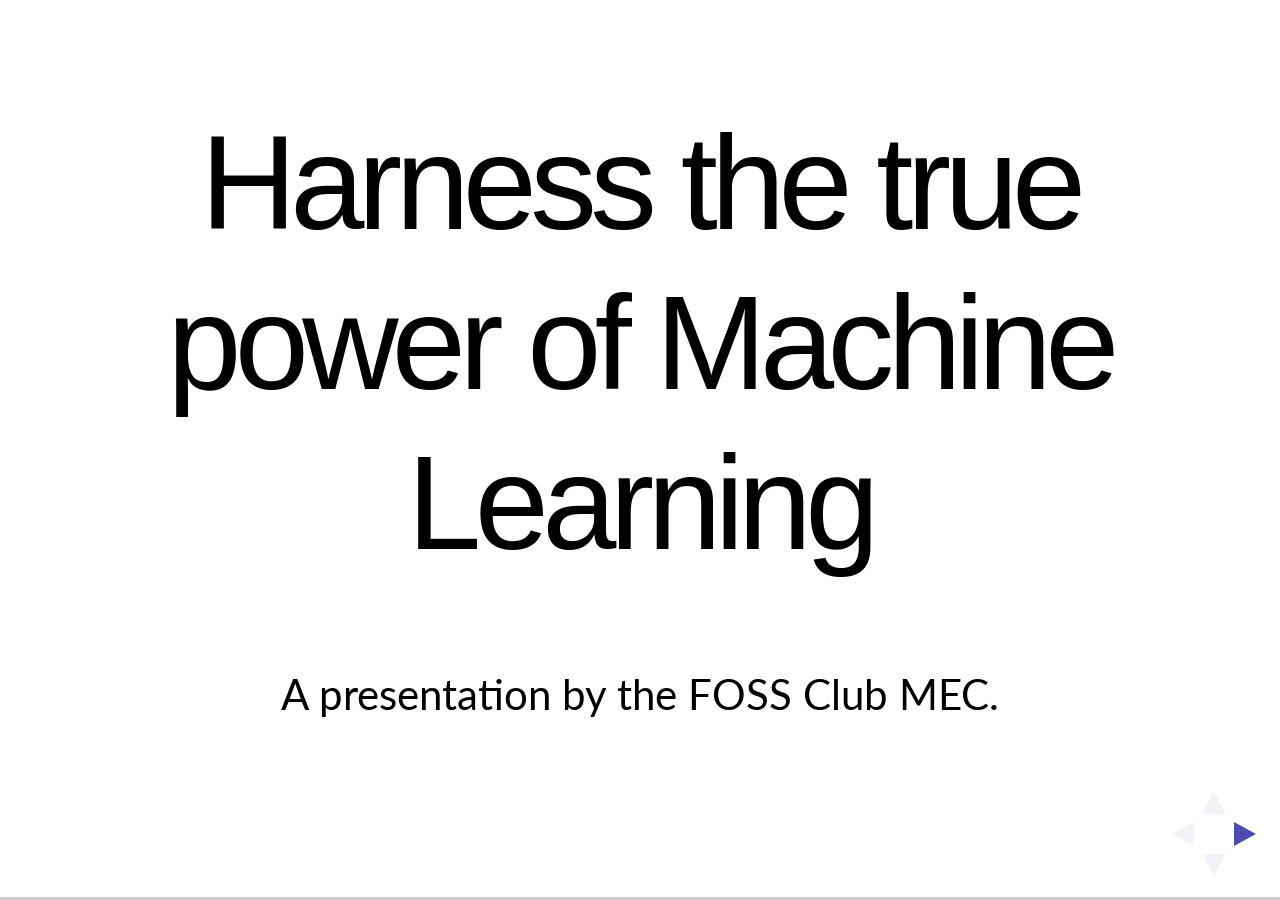
<file: index.html>
<!DOCTYPE html>
<html>
  <head>
    <title>Machine Learning</title>
    <meta charset="utf-8">
    <meta name="author" content="John Alexis Guerra Gomez">
    <meta name="description" content="The quest for insights, the true objective of big data">
    <meta name="viewport" content="width=device-width, initial-scale=1.0, maximum-scale=1.0, user-scalable=no, minimal-ui">
    <link href="style.css" rel="stylesheet">
    <script>
      var link = document.createElement( 'link' );
      link.rel = 'stylesheet';
      link.type = 'text/css';
      link.href = window.location.search.match( /print-pdf/gi ) ? 'lib/css/print/pdf.css' : 'lib/css/print/paper.css';
      document.getElementsByTagName( 'head' )[0].appendChild( link );
    </script>
    <script src="lib/js/d3.min.js"></script>
    <script src="lib/js/bumpChartPhotos.js"></script>
  </head>
  <body>
    <div class="reveal">
      <div class="slides">
        <section id="title">
          <h1>Harness the true power of Machine Learning</h1>
          <br>
          <p>A presentation by the FOSS Club MEC.</p>
        </section>

        <section id="outline">
          <h2>Outline</h2>
          <ol>
            <li>What is FOSS?</li>
            <li>How I got into Open Source.</li>
          </ol>
        </section>

        <section id="whatisfoss">
          <section>
            <h1>What Is FOSS?</h1>
            <img src="images/penguin.jpg">
          </section>
          <section>
            <h3>The term free software refers to a lack of restrictions on individual users as well as zero cost; the term open source software refers to collaborative or networked development. FOSS, which embraces the benefits and adherents of both paradigms, is gaining widespread acceptance as traditional modes of software design are challenged.</h3>
          </section>
          <section>
            <h1>The legend of the black box.</h1>
          </section>
          <section>
            <img src="images/terminal.jpg" style="border-radius: 20px; width:auto; height:400px">
            <h4>Fun Fact: This is a windows command line. But the most used system in the world is Linux, around 90% of all the computers run one or the other form of Linux</h4>
          </section>
          <section>
            <p style="font-size: 50px">Linux, or the first Open Source project ever is currently used today to build other Open Source projects and is one of the most needed tool for building software. Knowing to work with the terminal is the prime skill needed for developers. Not only Linux but even Windows and Macs have their own Command Line but the Linux terminal is the most powerful.</p>
          </section>
          <section>
            <ol>
              <li>
                <p style="font-size: 50px">Sometimes referred to as the command screen or a text interface, the command line or Windows command line is a user interface that is navigated by typing commands at prompts, instead of using the mouse.</p>
              </li>
              <li>
                <p style="font-size: 50px">You can do whatever you normally do on the Graphical interface through the command line</p>
              </li>
            </ol>
          </section>
          <section>
            <h1>Git and Github.</h1>
            <img src="images/git.png">
          </section>
          <section>
            <p style="font-size: 40px">Git and Github are other tools by which is used to build all kinds of Open Source Software. Esentially, <i>Git</i> is the distributed version control system,whle <b>GitHub</b> is a company that provides Git repository hosting (a location to store your work). It acts as a medium to host projects online and collaborate with other developers on developing the same projects. </p> 
	    <p>You can visit online github website to find a plethora of projects, but to contribute to one, you have to learn the command line and to use git within the command line(git can be installed or used on the website, though twe recommend the former). Currently there are over 21 million projects Open Source on Github</p>
          </section>
          <section>
            <h2>What is Git?</h2>
            <img src="images/tree on github.png">
          </section>
          <section>
            <p>Think of Git as a public park, with an entry and an exit from the other side. Being public, anyone can visit. Though there is a main path through the park, one has the liberty to take a side lane, explore what nature has to offer! Maybe come up with a change or two? Make it a better place, and return back to the main path, knowing that you have contributed. So the next one to step in will see from the main path how much more scenic has it become over all. When multiple people make small contributions,it leads to major upgrades in the standards. BUt what if someone made an unecessary change? NO problem! The park has a (virtual) history tracker, and lets you return to it's former state.</p>
          </section>
	  <section>
	    <p>The Park is your project, being public meant open sourced, while the visitors were us! The memebers making changes to enhance our project. And all this is can be visualised as a tree changes that happen, thanks to Git.</p>
   	    <p>Yet, it is quite a mystery what unix means by this:</p>
	    <img src="images/man git.png">
	  </section>
          <section>
            <h2>GitHub is the platform we use to execute Git online</h2> 
             <img src="images/git repository.png">
	     <p>We store our repositories in their drive, thus having an online back-up area. There are other websites to do the same (BucketGit for instance), but we prefer to use Github for its simple outline and user friendly interface.</p> 
          </section>
          <section>
            <p>Just like the public park analogy, Github is open sourced in the sense that anyone can fork(keep a copy in self-account), clone(download to edit), and merge if acceptable(to perfect the work), thus fostering the ideals we have of FOSS</p>
          </section>
        </section>

        <section id="getinto">
          <section>
            <h1>How I got into Open Source.</h1>
          </section>
          <section>
            <h2>You might have heard of the Vs of Big Data</h2>
            <ul>
              <li class="fragment">Volume</li>
              <li class="fragment">Velocity</li>
              <li class="fragment">Variety</li>
              <li class="fragment">and Veracity and Value</li>
              <li class="fragment">Too ambiguous!! Let's go beyond that</li>
            </ul>
          </section>
          <section>
            <h1>Fill with details.</h1>
          </section>
        </section>
        <section id="getintoFOSS">
        <section>
          <h1>How do I get into FOSS?</h1>
        </section>
        <section>
          <h2>What is GSOC?</h2>
            <li >
              <p style="font-size: 45px">Google Summer of Code is a global program focused on bringing more student developers into open source software development.The program invites students who meet their eligibility criteria to post at most 5 applications that detail the software-coding project they wish to work on. These applications are then evaluated by the corresponding mentoring organization.
              </p>
            </li>
        </section>
        <section>
          <h2>Benefits of GSOC</h2>
          <ul>
            <li class="fragment">
              <b>Community</b>
              <p>Helps you in networking and gaining contacts. A lot of people also work in good startups and companies, which might be of interest for future employment.</p>
            </li>
            <li class="fragment">
              <b>Career</b>
              <p>Google Summer of Code is quite competitive. The fact that you were selected demonstrates an above average skill level, which acts positively when you are looking for jobs. Also, the fact that it is Google administered also adds a cherry to the top. So, companies do pay attention to this.</p>
            </li>
          </ul>
        </section>
        <section>
          <ul>
            <li>
              <b>Chance with Google itself</b>
              <p>One time referral given to Google Summer of Code students can be used for a possible job opportunity at Google itself. Several people have been contacted by Google post their GSoC and offered internships/jobs.</p>
            </li>
            <li class="fragment">
              <b>Stipend</b>
              <p>Google pays a really competitive stipend.</p>
            </li>
          </ul>
        </section>
        <section>
          <h2>Finding the right Open Source Organization</h2>
          <ul>
          <li>
            <p>GSoC or any other open source contribution is about interacting with a community of like-minded people and contributing along with them to a common cause.Find an organization that works in an area that you are interested.</p>
          </li>
          <li>
            <p>Look for projects in your area of interest (app development, AI, networking etc.) and choose the one that matches your skill set.</p>
          </li>
          <li>
            <p>spend some time learning and implementing a mini project in that area, and once you feel more comfortable, then start looking for open-source projects in your area of interest.</p>
          </li>
          </ul>
        </section>
        <section>
        <h2>Tools used for Open Source Development</h2>
        <ul>
          <li class="fragment">
            <b>Communication Channels</b>
            <p>Most open source organizations use mailing lists/Internet Relay Chat to communicate with each other, as not all working on the project are in proximity. IRC or Internet Relay Chat is a giant chat room for a community that can have one or hundreds of users. It is a great way for someone to pose a general question and for anyone to answer the question versus sending email to one person directly.</p>
          </li>
        </ul>
        </section>
        <section>
        <ul>
            <li>
              <b>Version Control Systems</b>
              <p>A version control system (also known as a Revision Control System) is a repository of files, often the files for the source code of computer programs, with monitored access. Every change made to the source is tracked, along with who made the change, why they made it, and references to problems fixed, or enhancements introduced, by the change.</p>
              <p><b>Git</b> and <b>Mercurial</b> are the leading distributed Version Control Systems.</p>
            </li>
        </ul>
        </section>
        <section>
        <ul>
          <li>
            <b>Bug Tracking Systems</b>
            <p>A bug tracking system or defect tracking system is a software application, which keeps track of reported software bugs in software development projects. The time a bug was reported, its severity, details on how to reproduce the bug and the erroneous program behaviour gets recorded in a database, which is the major component of a bug tracking system.</p> 
            <p><b>Bugzilla</b> and <b>Mantis</b> Bug Tracker are the commonly used bug tracking systems.</p>
          </li>
        </ul>
        </section>
        </section>
        <section id="gitandgithub">
          <section>
            <h1>more</h1>
          </section>
          <section>
            <h2>How to make sense of it?</h2>
            <ul>
              <li class="fragment">Statistical Analysis</li>
              <li class="fragment">Machine Learning and Artificial Intelligence</li>
              <li class="fragment">Visual Analytics (and data analytics)</li>
            </ul>
          </section>
          <section>
            <h1>Fill with details.</h1>
          </section>
        </section>

        <section id="webdevelopment">
          <section>
            <h1>more</h1>
          </section>
          <section>
            <h1>Fill with details.</h1>
          </section>
        </section>
        <section>
          <h1>Thank You.</h1>
        </section>
      </div>
    </div>
    <script src="lib/js/head.min.js"></script>
    <script src="lib/js/reveal.js"></script>
    <script>
      Reveal.initialize({
        controls: true,
        progress: true,
        history: true,
        center: true,
        rollingLinks: true,
        transition: "convex",
        //- width: "90%",
        //- height: 1.0,
        dependencies: [
          // Cross-browser shim that fully implements classList - https://github.com/eligrey/classList.js/
          { src: 'lib/js/classList.js', condition: function() { return !document.body.classList; } },
      
          // Interpret Markdown in <section> elements
          { src: 'plugin/markdown/marked.js', condition: function() { return !!document.querySelector( '[data-markdown]' ); } },
          { src: 'plugin/markdown/markdown.js', condition: function() { return !!document.querySelector( '[data-markdown]' ); } },
      
          // Syntax highlight for <code> elements
          { src: 'plugin/highlight/highlight.js', async: true, callback: function() { hljs.initHighlightingOnLoad(); } },
      
          // Zoom in and out with Alt+click
          { src: 'plugin/zoom-js/zoom.js', async: true },
      
          // Speaker notes
          { src: 'plugin/notes/notes.js', async: true },
      
          //- // Remote control your reveal.js presentation using a touch device
          //- { src: 'plugin/remotes/remotes.js', async: true },
      
          //- // MathJax
          //- { src: 'plugin/math/math.js', async: true }
        ]
      });
    </script>
    <script>
      (function(i,s,o,g,r,a,m){i['GoogleAnalyticsObject']=r;i[r]=i[r]||function(){
      (i[r].q=i[r].q||[]).push(arguments)},i[r].l=1*new Date();a=s.createElement(o),
      m=s.getElementsByTagName(o)[0];a.async=1;a.src=g;m.parentNode.insertBefore(a,m)
      })(window,document,'script','//www.google-analytics.com/analytics.js','ga');
      
      ga('create', 'UA-50178794-5', 'auto');
      ga('send', 'pageview');
    </script>
  </body>
</html>
</file>
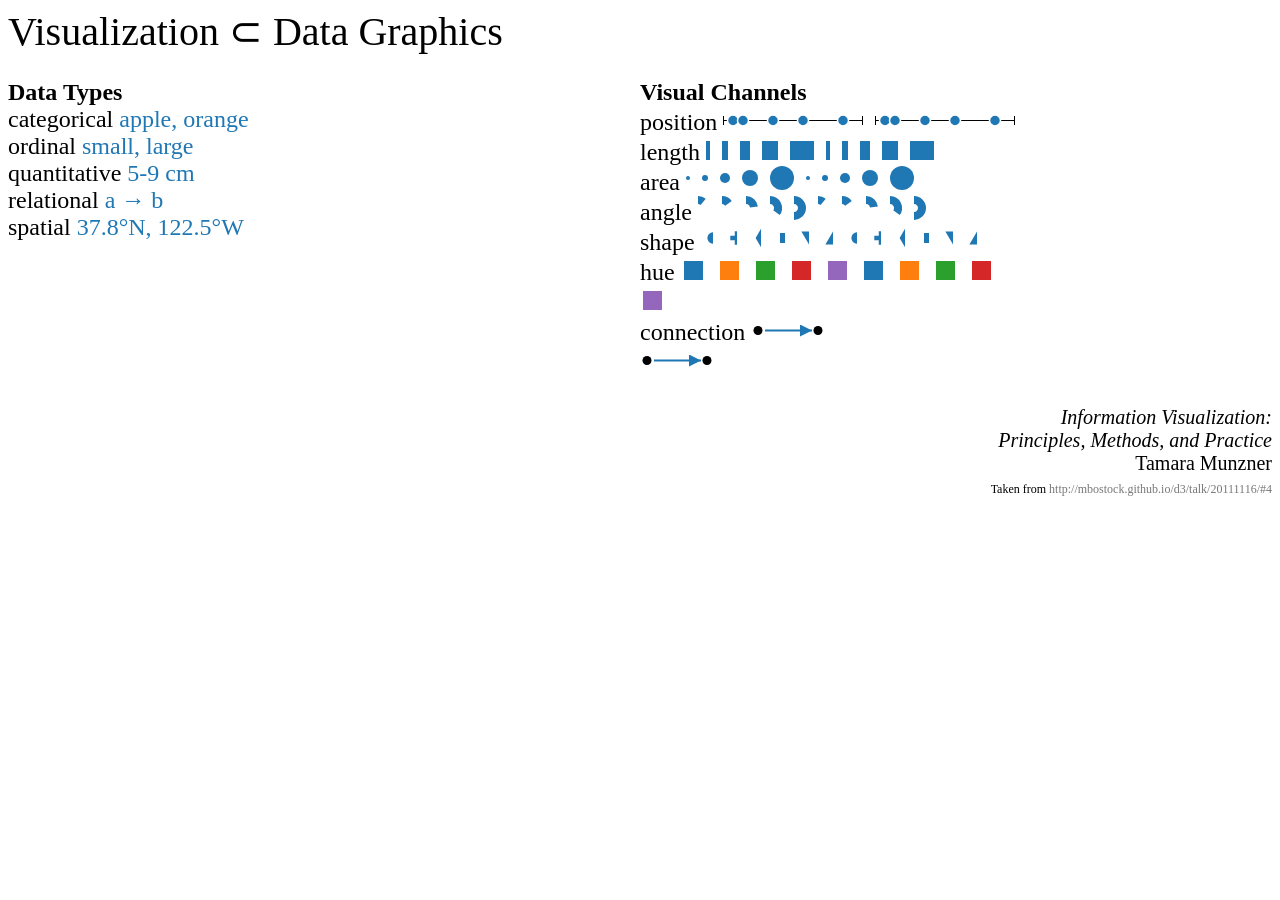
<file: munzner.html>
<!DOCTYPE html>
<!-- saved from url=(0055)http://mbostock.github.io/d3/talk/20111116/munzner.html -->
<html><head><meta http-equiv="Content-Type" content="text/html; charset=UTF-8">

    <link type="text/css" rel="stylesheet" href="./munzner_files/style.css">
    <style type="text/css">

ul {
  margin: 0;
  padding: 0;
  list-style-type: none;
}

li {
  width: 400px;
  overflow: hidden;
}

li.hidden {
  opacity: .1;
}

li span {
  position: relative;
  color: #1f77b4;
  font-size: 24px;
}

li span div {
  display: inline-block;
  width: 24px;
  height: 24px;
  margin-right: .5em;
}

    </style>
  </head>
  <body>
    <h1>Visualization ⊂ Data Graphics</h1>
    <h2 style="font-size:20px;"><i>Information Visualization:<br>Principles, Methods, and Practice</i><br>Tamara Munzner<br>
      <span style="font-size:12px;">Taken from <a href="http://mbostock.github.io/d3/talk/20111116/#4">http://mbostock.github.io/d3/talk/20111116/#4</a></span></h2>
    <p>
    </p>
    <div style="position:absolute;left:50%;">
      <b>Visual Channels</b>
      <ul id="encodings">
        <li id="position" class="">position <span><div style="width: 140px;"><svg width="140" height="24"><path d="M0.5,19V10V14.5H139.5V10V19" style="fill: none; stroke: black;"></path><circle cx="10" cy="14.5" r="5.5" style="fill: rgb(31, 119, 180); stroke: white; stroke-width: 1.5px;"></circle><circle cx="20" cy="14.5" r="5.5" style="fill: rgb(31, 119, 180); stroke: white; stroke-width: 1.5px;"></circle><circle cx="50" cy="14.5" r="5.5" style="fill: rgb(31, 119, 180); stroke: white; stroke-width: 1.5px;"></circle><circle cx="80" cy="14.5" r="5.5" style="fill: rgb(31, 119, 180); stroke: white; stroke-width: 1.5px;"></circle><circle cx="120" cy="14.5" r="5.5" style="fill: rgb(31, 119, 180); stroke: white; stroke-width: 1.5px;"></circle></svg></div></span></li>
        <li id="length" class="">length <span><div style="width: 4px;"><svg width="4" height="24"><rect y="5" width="4" height="19" style="fill: rgb(31, 119, 180);"></rect></svg></div><div style="width: 6px;"><svg width="6" height="24"><rect y="5" width="6" height="19" style="fill: rgb(31, 119, 180);"></rect></svg></div><div style="width: 10px;"><svg width="10" height="24"><rect y="5" width="10" height="19" style="fill: rgb(31, 119, 180);"></rect></svg></div><div style="width: 16px;"><svg width="16" height="24"><rect y="5" width="16" height="19" style="fill: rgb(31, 119, 180);"></rect></svg></div><div style="width: 24px;"><svg width="24" height="24"><rect y="5" width="24" height="19" style="fill: rgb(31, 119, 180);"></rect></svg></div></span></li>
        <li id="area" class="">area <span><div style="width: 4px;"><svg width="4" height="24"><circle cx="2" cy="12" r="2" style="fill: rgb(31, 119, 180);"></circle></svg></div><div style="width: 6px;"><svg width="6" height="24"><circle cx="3" cy="12" r="3" style="fill: rgb(31, 119, 180);"></circle></svg></div><div style="width: 10px;"><svg width="10" height="24"><circle cx="5" cy="12" r="5" style="fill: rgb(31, 119, 180);"></circle></svg></div><div style="width: 16px;"><svg width="16" height="24"><circle cx="8" cy="12" r="8" style="fill: rgb(31, 119, 180);"></circle></svg></div><div style="width: 24px;"><svg width="24" height="24"><circle cx="12" cy="12" r="12" style="fill: rgb(31, 119, 180);"></circle></svg></div></span></li>
        <li id="angle" class="">angle <span><div style="width: 12px;"><svg width="12" height="24"><path transform="translate(0,12)" d="M7.347880794884119e-16,-12A12,12 0 0,1 7.730612246852292,-9.178106247413861L2.576870748950764,-3.0593687491379535A4,4 0 0,0 2.4492935982947064e-16,-4Z" style="fill: rgb(31, 119, 180);"></path></svg></div><div style="width: 12px;"><svg width="12" height="24"><path transform="translate(0,12)" d="M7.347880794884119e-16,-12A12,12 0 0,1 9.760986057472484,-6.980197073566602L3.253662019157495,-2.326732357855534A4,4 0 0,0 2.4492935982947064e-16,-4Z" style="fill: rgb(31, 119, 180);"></path></svg></div><div style="width: 12px;"><svg width="12" height="24"><path transform="translate(0,12)" d="M7.347880794884119e-16,-12A12,12 0 0,1 11.912555892451062,-1.4460332324083986L3.970851964150354,-0.4820110774694662A4,4 0 0,0 2.4492935982947064e-16,-4Z" style="fill: rgb(31, 119, 180);"></path></svg></div><div style="width: 12px;"><svg width="12" height="24"><path transform="translate(0,12)" d="M7.347880794884119e-16,-12A12,12 0 0,1 9.701956845835081,7.062013407064152L3.2339856152783604,2.3540044690213837A4,4 0 0,0 2.4492935982947064e-16,-4Z" style="fill: rgb(31, 119, 180);"></path></svg></div><div style="width: 12px;"><svg width="12" height="24"><path transform="translate(0,12)" d="M7.347880794884119e-16,-12A12,12 0 1,1 -0.7004897211309618,11.979537309537037L-0.2334965737103206,3.9931791031790125A4,4 0 1,0 2.4492935982947064e-16,-4Z" style="fill: rgb(31, 119, 180);"></path></svg></div></span></li>
        <li id="shape" class="">shape <span><div style="width: 12px;"><svg width="12" height="24"><path transform="translate(12,12)" d="M0,5.641895835477563A5.641895835477563,5.641895835477563 0 1,1 0,-5.641895835477563A5.641895835477563,5.641895835477563 0 1,1 0,5.641895835477563Z" style="fill: rgb(31, 119, 180);"></path></svg></div><div style="width: 12px;"><svg width="12" height="24"><path transform="translate(12,12)" d="M-6.708203932499369,-2.23606797749979H-2.23606797749979V-6.708203932499369H2.23606797749979V-2.23606797749979H6.708203932499369V2.23606797749979H2.23606797749979V6.708203932499369H-2.23606797749979V2.23606797749979H-6.708203932499369Z" style="fill: rgb(31, 119, 180);"></path></svg></div><div style="width: 12px;"><svg width="12" height="24"><path transform="translate(12,12)" d="M0,-9.306048591020996L5.372849659117709,0 0,9.306048591020996 -5.372849659117709,0Z" style="fill: rgb(31, 119, 180);"></path></svg></div><div style="width: 12px;"><svg width="12" height="24"><path transform="translate(12,12)" d="M-5,-5L5,-5 5,5 -5,5Z" style="fill: rgb(31, 119, 180);"></path></svg></div><div style="width: 12px;"><svg width="12" height="24"><path transform="translate(12,12)" d="M0,6.580370064762462L7.598356856515926,-6.580370064762462 -7.598356856515926,-6.580370064762462Z" style="fill: rgb(31, 119, 180);"></path></svg></div><div style="width: 12px;"><svg width="12" height="24"><path transform="translate(12,12)" d="M0,-6.580370064762462L7.598356856515926,6.580370064762462 -7.598356856515926,6.580370064762462Z" style="fill: rgb(31, 119, 180);"></path></svg></div></span></li>
        <li id="hue" class="">hue <span><div><svg width="24" height="24"><rect y="5" x="3" width="19" height="19" style="fill: rgb(31, 119, 180);"></rect></svg></div><div><svg width="24" height="24"><rect y="5" x="3" width="19" height="19" style="fill: rgb(255, 127, 14);"></rect></svg></div><div><svg width="24" height="24"><rect y="5" x="3" width="19" height="19" style="fill: rgb(44, 160, 44);"></rect></svg></div><div><svg width="24" height="24"><rect y="5" x="3" width="19" height="19" style="fill: rgb(214, 39, 40);"></rect></svg></div><div><svg width="24" height="24"><rect y="5" x="3" width="19" height="19" style="fill: rgb(148, 103, 189);"></rect></svg></div></span></li>
        <li id="connection" class="">connection <span><div style="width: 140px;"><svg width="140" height="24"><defs><marker id="arrow" viewBox="0 -5 10 10" refX="10" refY="0" markerWidth="6" markerHeight="6" orient="auto"><path d="M0,-5L10,0L0,5" style="fill: rgb(31, 119, 180);"></path></marker></defs><circle cy="14.5" cx="7" r="4.5"></circle><circle cy="14.5" cx="67" r="4.5"></circle><path d="M14,14.5H61" marker-end="url(#arrow)" style="fill: none; stroke: rgb(31, 119, 180); stroke-width: 2px;"></path></svg></div></span></li>
      </ul>
    </div>
    <div>
      <b>Data Types</b>
      <ul id="types">
        <li id="categorical" class="">categorical <span>apple, orange</span></li>
        <li id="ordinal">ordinal <span>small, large</span></li>
        <li id="quantitative">quantitative <span>5-9 cm</span></li>
        <li id="relational" class="">relational <span>a → b</span></li>
        <li id="spatial" class="">spatial <span>37.8°N, 122.5°W</span></li>
      </ul>
    </div>
    <script type="text/javascript" src="./munzner_files/d3.js"></script>
    <script type="text/javascript">

// Argh, Chrome 15's stupid iframe SVG bug!

var position = d3.select("#position").append("span").append("div")
    .style("width", "140px")
  .append("svg:svg")
    .attr("width", 140)
    .attr("height", 24);

position.append("svg:path")
    .attr("d", "M0.5,19V10V14.5H139.5V10V19")
    .style("fill", "none")
    .style("stroke", "black");

position.selectAll("circle")
    .data([1, 2, 5, 8, 12])
  .enter()  .append("svg:circle")
    .attr("cx", function(d) { return d * 10; })
    .attr("cy", 14.5)
    .attr("r", 5.5)
    .style("fill", "#1f77b4")
    .style("stroke", "white")
    .style("stroke-width", "1.5px");

var length = d3.select("#length").append("span").selectAll("div")
    .data([2, 3, 5, 8, 12])
  .enter().append("div")
    .style("width", function(d) { return d * 2 + "px"; })
  .append("svg:svg")
    .attr("width", function(d) { return d * 2; })
    .attr("height", 24);

length.append("svg:rect")
    .attr("y", 5)
    .attr("width", function(d) { return d * 2; })
    .attr("height", 19)
    .style("fill", "#1f77b4");

var area = d3.select("#area").append("span").selectAll("div")
    .data([2, 3, 5, 8, 12])
  .enter().append("div")
    .style("width", function(d) { return d * 2 + "px"; })
  .append("svg:svg")
    .attr("width", function(d) { return d * 2; })
    .attr("height", 24);

area.append("svg:circle")
    .attr("cx", Number)
    .attr("cy", 12)
    .attr("r", Number)
    .style("fill", "#1f77b4");

var arc = d3.svg.arc()
    .innerRadius(4)
    .outerRadius(12)
    .startAngle(0)
    .endAngle(Number);

var angle = d3.select("#angle").append("span").selectAll("div")
    .data([2, 3, 5, 8, 12].map(function(d) { return .2 + d / 4; }))
  .enter().append("div")
    .style("width", "12px")
  .append("svg:svg")
    .attr("width", 12)
    .attr("height", 24);

angle.append("svg:path")
    .attr("transform", "translate(0,12)")
    .attr("d", arc)
    .style("fill", "#1f77b4");

var shape = d3.select("#shape").append("span").selectAll("div")
    .data(d3.svg.symbolTypes)
  .enter().append("div")
    .style("width", "12px")
  .append("svg:svg")
    .attr("width", 12)
    .attr("height", 24);

shape.append("svg:path")
    .attr("transform", "translate(12,12)")
    .attr("d", d3.svg.symbol().type(String).size(100))
    .style("fill", "#1f77b4");

var hue = d3.select("#hue").append("span").selectAll("div")
    .data([2, 3, 5, 8, 12])
  .enter().append("div")
  .append("svg:svg")
    .attr("width", 24)
    .attr("height", 24);

hue.append("svg:rect")
    .attr("y", 5)
    .attr("x", 3)
    .attr("width", 19)
    .attr("height", 19)
    .style("fill", d3.scale.category10());

var connection = d3.select("#connection").append("span").append("div")
    .style("width", "140px")
  .append("svg:svg")
    .attr("width", 140)
    .attr("height", 24);

connection.append("svg:defs").append("svg:marker")
    .attr("id", "arrow")
    .attr("viewBox", "0 -5 10 10")
    .attr("refX", 10)
    .attr("refY", 0)
    .attr("markerWidth", 6)
    .attr("markerHeight", 6)
    .attr("orient", "auto")
  .append("svg:path")
    .attr("d", "M0,-5L10,0L0,5")
    .style("fill", "#1f77b4");

connection.selectAll("circle")
    .data([7, 67])
  .enter().append("svg:circle")
    .attr("cy", 14.5)
    .attr("cx", Number)
    .attr("r", 4.5);

connection.append("svg:path")
    .attr("d", "M14,14.5H61")
    .attr("marker-end", "url(#arrow)")
    .style("fill", "none")
    .style("stroke", "#1f77b4")
    .style("stroke-width", 2);

var encodingsByType = {
  categorical: {position: 1, shape: 1, hue: 1},
  ordinal: {position: 1, length: 1, area: 1, angle: 1},
  quantitative: {position: 1, length: 1, area: 1, angle: 1},
  relational: {position: 1, connection: 1},
  spatial: {position: 1}
};

var typesByEncoding = {
  position: {categorical: 1, ordinal: 1, quantitative: 1, relational: 1, spatial: 1},
  length: {ordinal: 1, quantitative: 1},
  area: {ordinal: 1, quantitative: 1},
  angle: {ordinal: 1, quantitative: 1},
  shape: {categorical: 1},
  hue: {categorical: 1},
  connection: {relational: 1}
};

d3.selectAll("#types li")
    .map(function() { return this.id; })
    .on("mouseover.show", show(encodingsByType))
    .on("mouseout.show", showAll);

d3.selectAll("#encodings li")
    .map(function() { return this.id; })
    .on("mouseover.show", show(typesByEncoding))
    .on("mouseout.show", showAll);

function show(ids) {
  return function(id) {
    d3.selectAll("li").classed("hidden", function(d) {
      return d != id && !(d in ids[id]);
    });
  };
}

function showAll() {
  d3.selectAll("li").classed("hidden", false);
}

    </script>


<!-- <div id="window-resizer-tooltip" style="display: block;"><a href="http://mbostock.github.io/d3/talk/20111116/munzner.html#" title="Edit settings"></a><span class="tooltipTitle">Window size: </span><span class="tooltipWidth" id="winWidth">1680</span> x <span class="tooltipHeight" id="winHeight">991</span><br><span class="tooltipTitle">Viewport size: </span><span class="tooltipWidth" id="vpWidth">1680</span> x <span class="tooltipHeight" id="vpHeight">852</span></div>
 --></body></html>
</file>
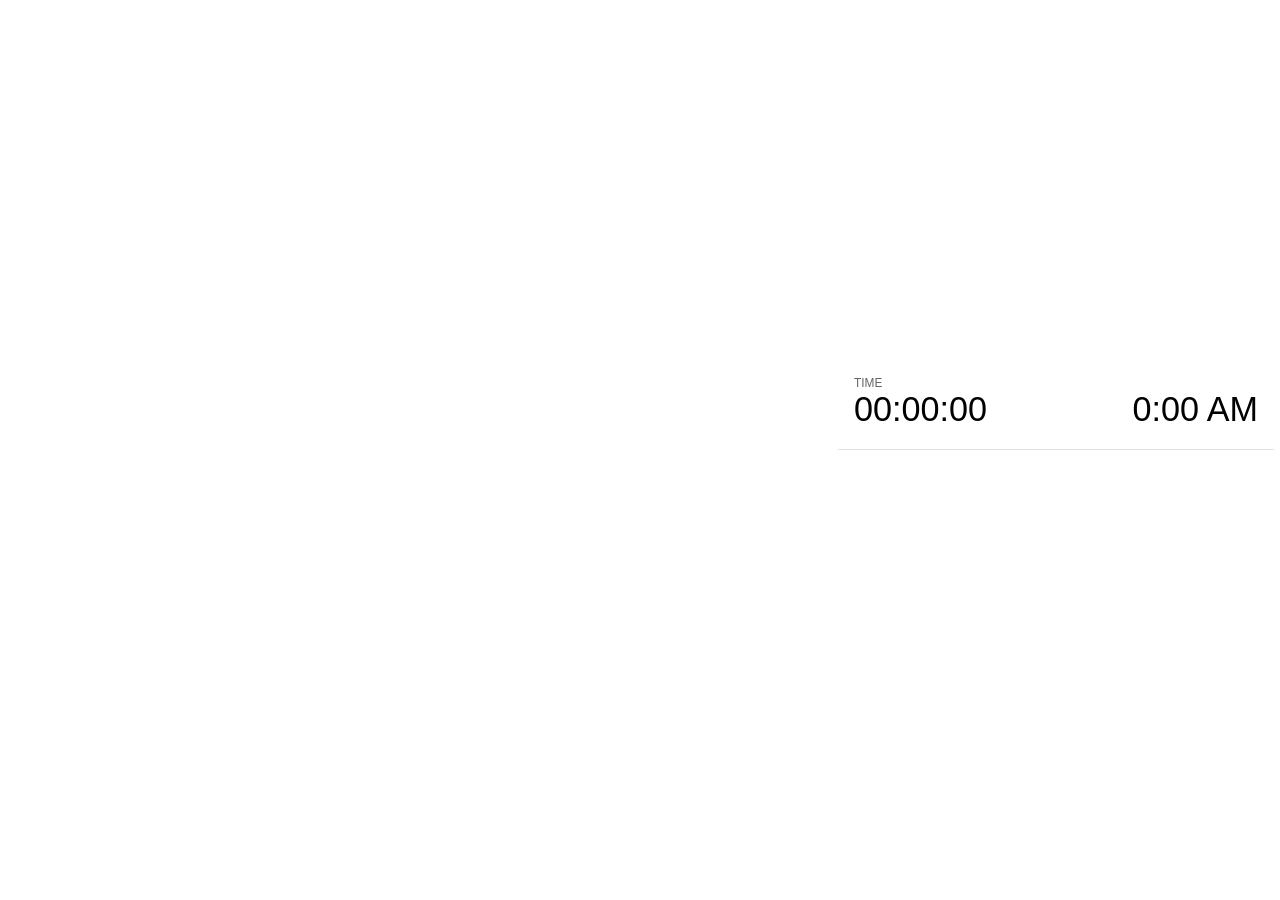
<file: plugin/notes/notes.html>
<!doctype html>
<html lang="en">
	<head>
		<meta charset="utf-8">

		<title>reveal.js - Slide Notes</title>

		<style>
			body {
				font-family: Helvetica;
			}

			#current-slide,
			#upcoming-slide,
			#speaker-controls {
				padding: 6px;
				box-sizing: border-box;
				-moz-box-sizing: border-box;
			}

			#current-slide iframe,
			#upcoming-slide iframe {
				width: 100%;
				height: 100%;
				border: 1px solid #ddd;
			}

			#current-slide .label,
			#upcoming-slide .label {
				position: absolute;
				top: 10px;
				left: 10px;
				font-weight: bold;
				font-size: 14px;
				z-index: 2;
				color: rgba( 255, 255, 255, 0.9 );
			}

			#current-slide {
				position: absolute;
				width: 65%;
				height: 100%;
				top: 0;
				left: 0;
				padding-right: 0;
			}

			#upcoming-slide {
				position: absolute;
				width: 35%;
				height: 40%;
				right: 0;
				top: 0;
			}

			#speaker-controls {
				position: absolute;
				top: 40%;
				right: 0;
				width: 35%;
				height: 60%;
				overflow: auto;

				font-size: 18px;
			}

				.speaker-controls-time.hidden,
				.speaker-controls-notes.hidden {
					display: none;
				}

				.speaker-controls-time .label,
				.speaker-controls-notes .label {
					text-transform: uppercase;
					font-weight: normal;
					font-size: 0.66em;
					color: #666;
					margin: 0;
				}

				.speaker-controls-time {
					border-bottom: 1px solid rgba( 200, 200, 200, 0.5 );
					margin-bottom: 10px;
					padding: 10px 16px;
					padding-bottom: 20px;
					cursor: pointer;
				}

				.speaker-controls-time .reset-button {
					opacity: 0;
					float: right;
					color: #666;
					text-decoration: none;
				}
				.speaker-controls-time:hover .reset-button {
					opacity: 1;
				}

				.speaker-controls-time .timer,
				.speaker-controls-time .clock {
					width: 50%;
					font-size: 1.9em;
				}

				.speaker-controls-time .timer {
					float: left;
				}

				.speaker-controls-time .clock {
					float: right;
					text-align: right;
				}

				.speaker-controls-time span.mute {
					color: #bbb;
				}

				.speaker-controls-notes {
					padding: 10px 16px;
				}

				.speaker-controls-notes .value {
					margin-top: 5px;
					line-height: 1.4;
					font-size: 1.2em;
				}

			.clear {
				clear: both;
			}

			@media screen and (max-width: 1080px) {
				#speaker-controls {
					font-size: 16px;
				}
			}

			@media screen and (max-width: 900px) {
				#speaker-controls {
					font-size: 14px;
				}
			}

			@media screen and (max-width: 800px) {
				#speaker-controls {
					font-size: 12px;
				}
			}

		</style>
	</head>

	<body>

		<div id="current-slide"></div>
		<div id="upcoming-slide"><span class="label">UPCOMING:</span></div>
		<div id="speaker-controls">
			<div class="speaker-controls-time">
				<h4 class="label">Time <span class="reset-button">Click to Reset</span></h4>
				<div class="clock">
					<span class="clock-value">0:00 AM</span>
				</div>
				<div class="timer">
					<span class="hours-value">00</span><span class="minutes-value">:00</span><span class="seconds-value">:00</span>
				</div>
				<div class="clear"></div>
			</div>

			<div class="speaker-controls-notes hidden">
				<h4 class="label">Notes</h4>
				<div class="value"></div>
			</div>
		</div>

		<script src="../../plugin/markdown/marked.js"></script>
		<script>

			(function() {

				var notes,
					notesValue,
					currentState,
					currentSlide,
					upcomingSlide,
					connected = false;

				window.addEventListener( 'message', function( event ) {

					var data = JSON.parse( event.data );

					// Messages sent by the notes plugin inside of the main window
					if( data && data.namespace === 'reveal-notes' ) {
						if( data.type === 'connect' ) {
							handleConnectMessage( data );
						}
						else if( data.type === 'state' ) {
							handleStateMessage( data );
						}
					}
					// Messages sent by the reveal.js inside of the current slide preview
					else if( data && data.namespace === 'reveal' ) {
						if( /ready/.test( data.eventName ) ) {
							// Send a message back to notify that the handshake is complete
							window.opener.postMessage( JSON.stringify({ namespace: 'reveal-notes', type: 'connected'} ), '*' );
						}
						else if( /slidechanged|fragmentshown|fragmenthidden|overviewshown|overviewhidden|paused|resumed/.test( data.eventName ) && currentState !== JSON.stringify( data.state ) ) {
							window.opener.postMessage( JSON.stringify({ method: 'setState', args: [ data.state ]} ), '*' );
						}
					}

				} );

				/**
				 * Called when the main window is trying to establish a
				 * connection.
				 */
				function handleConnectMessage( data ) {

					if( connected === false ) {
						connected = true;

						setupIframes( data );
						setupKeyboard();
						setupNotes();
						setupTimer();
					}

				}

				/**
				 * Called when the main window sends an updated state.
				 */
				function handleStateMessage( data ) {

					// Store the most recently set state to avoid circular loops
					// applying the same state
					currentState = JSON.stringify( data.state );

					// No need for updating the notes in case of fragment changes
					if ( data.notes ) {
						notes.classList.remove( 'hidden' );
						if( data.markdown ) {
							notesValue.innerHTML = marked( data.notes );
						}
						else {
							notesValue.innerHTML = data.notes;
						}
					}
					else {
						notes.classList.add( 'hidden' );
					}

					// Update the note slides
					currentSlide.contentWindow.postMessage( JSON.stringify({ method: 'setState', args: [ data.state ] }), '*' );
					upcomingSlide.contentWindow.postMessage( JSON.stringify({ method: 'setState', args: [ data.state ] }), '*' );
					upcomingSlide.contentWindow.postMessage( JSON.stringify({ method: 'next' }), '*' );

				}

				// Limit to max one state update per X ms
				handleStateMessage = debounce( handleStateMessage, 200 );

				/**
				 * Forward keyboard events to the current slide window.
				 * This enables keyboard events to work even if focus
				 * isn't set on the current slide iframe.
				 */
				function setupKeyboard() {

					document.addEventListener( 'keydown', function( event ) {
						currentSlide.contentWindow.postMessage( JSON.stringify({ method: 'triggerKey', args: [ event.keyCode ] }), '*' );
					} );

				}

				/**
				 * Creates the preview iframes.
				 */
				function setupIframes( data ) {

					var params = [
						'receiver',
						'progress=false',
						'history=false',
						'transition=none',
						'autoSlide=0',
						'backgroundTransition=none'
					].join( '&' );

					var hash = '#/' + data.state.indexh + '/' + data.state.indexv;
					var currentURL = data.url + '?' + params + '&postMessageEvents=true' + hash;
					var upcomingURL = data.url + '?' + params + '&controls=false' + hash;

					currentSlide = document.createElement( 'iframe' );
					currentSlide.setAttribute( 'width', 1280 );
					currentSlide.setAttribute( 'height', 1024 );
					currentSlide.setAttribute( 'src', currentURL );
					document.querySelector( '#current-slide' ).appendChild( currentSlide );

					upcomingSlide = document.createElement( 'iframe' );
					upcomingSlide.setAttribute( 'width', 640 );
					upcomingSlide.setAttribute( 'height', 512 );
					upcomingSlide.setAttribute( 'src', upcomingURL );
					document.querySelector( '#upcoming-slide' ).appendChild( upcomingSlide );

				}

				/**
				 * Setup the notes UI.
				 */
				function setupNotes() {

					notes = document.querySelector( '.speaker-controls-notes' );
					notesValue = document.querySelector( '.speaker-controls-notes .value' );

				}

				/**
				 * Create the timer and clock and start updating them
				 * at an interval.
				 */
				function setupTimer() {

					var start = new Date(),
						timeEl = document.querySelector( '.speaker-controls-time' ),
						clockEl = timeEl.querySelector( '.clock-value' ),
						hoursEl = timeEl.querySelector( '.hours-value' ),
						minutesEl = timeEl.querySelector( '.minutes-value' ),
						secondsEl = timeEl.querySelector( '.seconds-value' );

					function _updateTimer() {

						var diff, hours, minutes, seconds,
							now = new Date();

						diff = now.getTime() - start.getTime();
						hours = Math.floor( diff / ( 1000 * 60 * 60 ) );
						minutes = Math.floor( ( diff / ( 1000 * 60 ) ) % 60 );
						seconds = Math.floor( ( diff / 1000 ) % 60 );

						clockEl.innerHTML = now.toLocaleTimeString( 'en-US', { hour12: true, hour: '2-digit', minute:'2-digit' } );
						hoursEl.innerHTML = zeroPadInteger( hours );
						hoursEl.className = hours > 0 ? '' : 'mute';
						minutesEl.innerHTML = ':' + zeroPadInteger( minutes );
						minutesEl.className = minutes > 0 ? '' : 'mute';
						secondsEl.innerHTML = ':' + zeroPadInteger( seconds );

					}

					// Update once directly
					_updateTimer();

					// Then update every second
					setInterval( _updateTimer, 1000 );

					timeEl.addEventListener( 'click', function() {
						start = new Date();
						_updateTimer();
						return false;
					} );

				}

				function zeroPadInteger( num ) {

					var str = '00' + parseInt( num );
					return str.substring( str.length - 2 );

				}

				/**
				 * Limits the frequency at which a function can be called.
				 */
				function debounce( fn, ms ) {

					var lastTime = 0,
						timeout;

					return function() {

						var args = arguments;
						var context = this;

						clearTimeout( timeout );

						var timeSinceLastCall = Date.now() - lastTime;
						if( timeSinceLastCall > ms ) {
							fn.apply( context, args );
							lastTime = Date.now();
						}
						else {
							timeout = setTimeout( function() {
								fn.apply( context, args );
								lastTime = Date.now();
							}, ms - timeSinceLastCall );
						}

					}

				}

			})();

		</script>
	</body>
</html>
</file>
<file: style.css>
@import 'lib/css/reveal.css';
@import 'lib/css/theme/simple.css';
@import 'lib/css/zenburn.css';
.reveal p,
.reveal ol,
.reveal ul,
.reveal li,
.reveal blockquote {
  line-height: 1.25em;
}
.reveal p,
.reveal ol,
.reveal ul,
.reveal li,
.reveal blockquote,
.reveal pre {
  margin-top: 0.75em;
  margin-bottom: 0.75em;
}
.reveal h1,
.reveal h2,
.reveal h3,
.reveal h4,
.reveal h5,
.reveal h6 {
  margin-top: 0.25em;
  margin-bottom: 0.75em;
}
.reveal ul {
  list-style-type: circle;
}
.reveal pre code {
  padding: 2em;
  word-wrap: normal;
}
.reveal pre code::selection,
.reveal pre code ::selection {
  background-color: #000;
  color: #4682b4;
}
.reveal pre code:focus {
  outline: none;
}
.reveal blockquote {
  border-left: 0.25em solid #4682b4;
  box-shadow: none;
  padding: 0 1em;
  text-align: left;
}
.reveal blockquote:before,
.reveal blockquote:after {
  content: '';
}
.reveal iframe.blocks {
  width: 960px;
  height: 650px;
  margin-left: -30px;
}
.reveal section img {
  border: none;
  box-shadow: none;
}
.reveal #title h1,
.reveal #title h2,
.reveal #title h3,
.reveal #title h4,
.reveal #title h5,
.reveal #title h6 {
  text-transform: none;
  font-family: 'Helvetica Neue', sans-serif;
  font-weight: lighter;
  letter-spacing: -0.05em;
  margin: 0;
}
.reveal #title h3 {
  margin: 1.5em 0 1em;
}
.reveal #title h1 {
  font-size: 3.2em;
}
.reveal img.demo {
  max-height: 500px;
}
.reveal #comparisonTable {
  font-size: 0.5em;
}
.reveal #comparisonTable td {
  width: 33%;
}
.reveal .small {
  font-size: 80%;
}
.reveal #handsOn pre {
  width: 70%;
  font-size: 0.5em;
  float: left;
}
.reveal #handsOn div.target {
  margin: 20px;
  width: 25%;
  float: left;
  font: 10px sans-serif;
}
.reveal #handsOn div.target rect {
  fill: #4682b4;
}
.reveal #handsOn div.target circle {
  opacity: 0.3;
}
.reveal #handsOn div.target path.line {
  fill: none;
  stroke: #666;
  stroke-width: 1.5px;
}
.reveal #handsOn div.target path.area {
  fill: #e7e7e7;
}
.reveal #handsOn div.target .axis {
  shape-rendering: crispEdges;
}
.reveal #handsOn div.target .x.axis line {
  stroke: #bbb;
}
.reveal #handsOn div.target .x.axis .minor {
  stroke-opacity: 0.5;
}
.reveal #handsOn div.target .x.axis path {
  fill: none;
}
.reveal #handsOn div.target .y.axis line,
.reveal #handsOn div.target .y.axis path {
  fill: none;
  stroke: #333;
}
.reveal #handsOn button.execute {
  clear: both;
  font-size: 0.8em;
}
.reveal #handsOn div.followLink {
  font-size: 0.6em;
}
.reveal .contactInfo {
  text-align: right;
}
.reveal .contactInfo a {
  font-size: 0.6em;
}
.reveal #munznerpreferencechart {
  color: #fff;
  font-size: 0.6em;
}
.reveal #munznerpreferencechart .line {
  stroke: #4a90e2;
  stroke-width: 25;
  stroke-opacity: 0.3;
  fill: none;
}
.reveal #munznerpreferencechart .box rect {
  fill-opacity: 0.75;
}
.reveal #munznerpreferencechart .box:hover text {
  opacity: 1;
}
.reveal #munznerpreferencechart .mainArea.selected .line.selected {
  opacity: 0.9;
}
.reveal #munznerpreferencechart .mainArea.selected .line {
  opacity: 0.1;
}
.reveal #munznerpreferencechart .mainArea.selected .box {
  opacity: 0.1;
}
.reveal #munznerpreferencechart .mainArea.selected .box.selected {
  opacity: 0.9;
}
.reveal #munznerpreferencechart .box text {
  pointer-events: none;
  font-size: 14pt;
}
.reveal #munznerpreferencechart .axis path,
.reveal #munznerpreferencechart .axis line {
  fill: none;
/*stroke: #ccc*/
  shape-rendering: crispEdges;
}
.reveal #munznerpreferencechart .y.axis line {
  stroke: #fff;
}
.reveal #munznerpreferencechart text {
  font-size: 22pt;
}
</file>
<file: munzner_files/style.css>
body {
  font: 300 24px "Helvetica Neue";
  height: 640px;
  /*margin: 80px 160px 80px 160px;*/
  overflow: hidden;
  position: relative;
  /*width: 960px;*/
}

a:link, a:visited {
  color: #777;
  text-decoration: none;
}

a:hover {
  color: #666;
}

blockquote {
  margin: 0;
}

blockquote:before {
  content: "“";
  position: absolute;
  left: -.4em;
}

blockquote:after {
  content: "”";
  position: absolute;
}

body > ul {
  margin: 0;
  padding: 0;
}

h1 {
  font-size: 40px;
}

h1, h2, h3 {
  font-weight: inherit;
  margin: 0;
}

h2, h3 {
  text-align: right;
  font-size: inherit;
  position: absolute;
  bottom: 150px;
  right: 0;
}

h2 {
  font-size: 24px;
  position: absolute;
}

h3 {
  bottom: -20px;
  font-size: 18px;
}

.invert {
  background: #1f1f1f;
  color: #dcdccc;
}

.invert h2, .invert h3 {
  color: #7f9f7f;
}

.string, .regexp {
  color: #f39;
}

.keyword {
  color: #00c;
}

.comment {
  color: #777;
  font-style: oblique;
}

.number {
  color: #369;
}

.class, .special {
  color: #1181B8;
}

body > svg {
  position: absolute;
  top: -80px;
  left: -160px;
}
</file>
